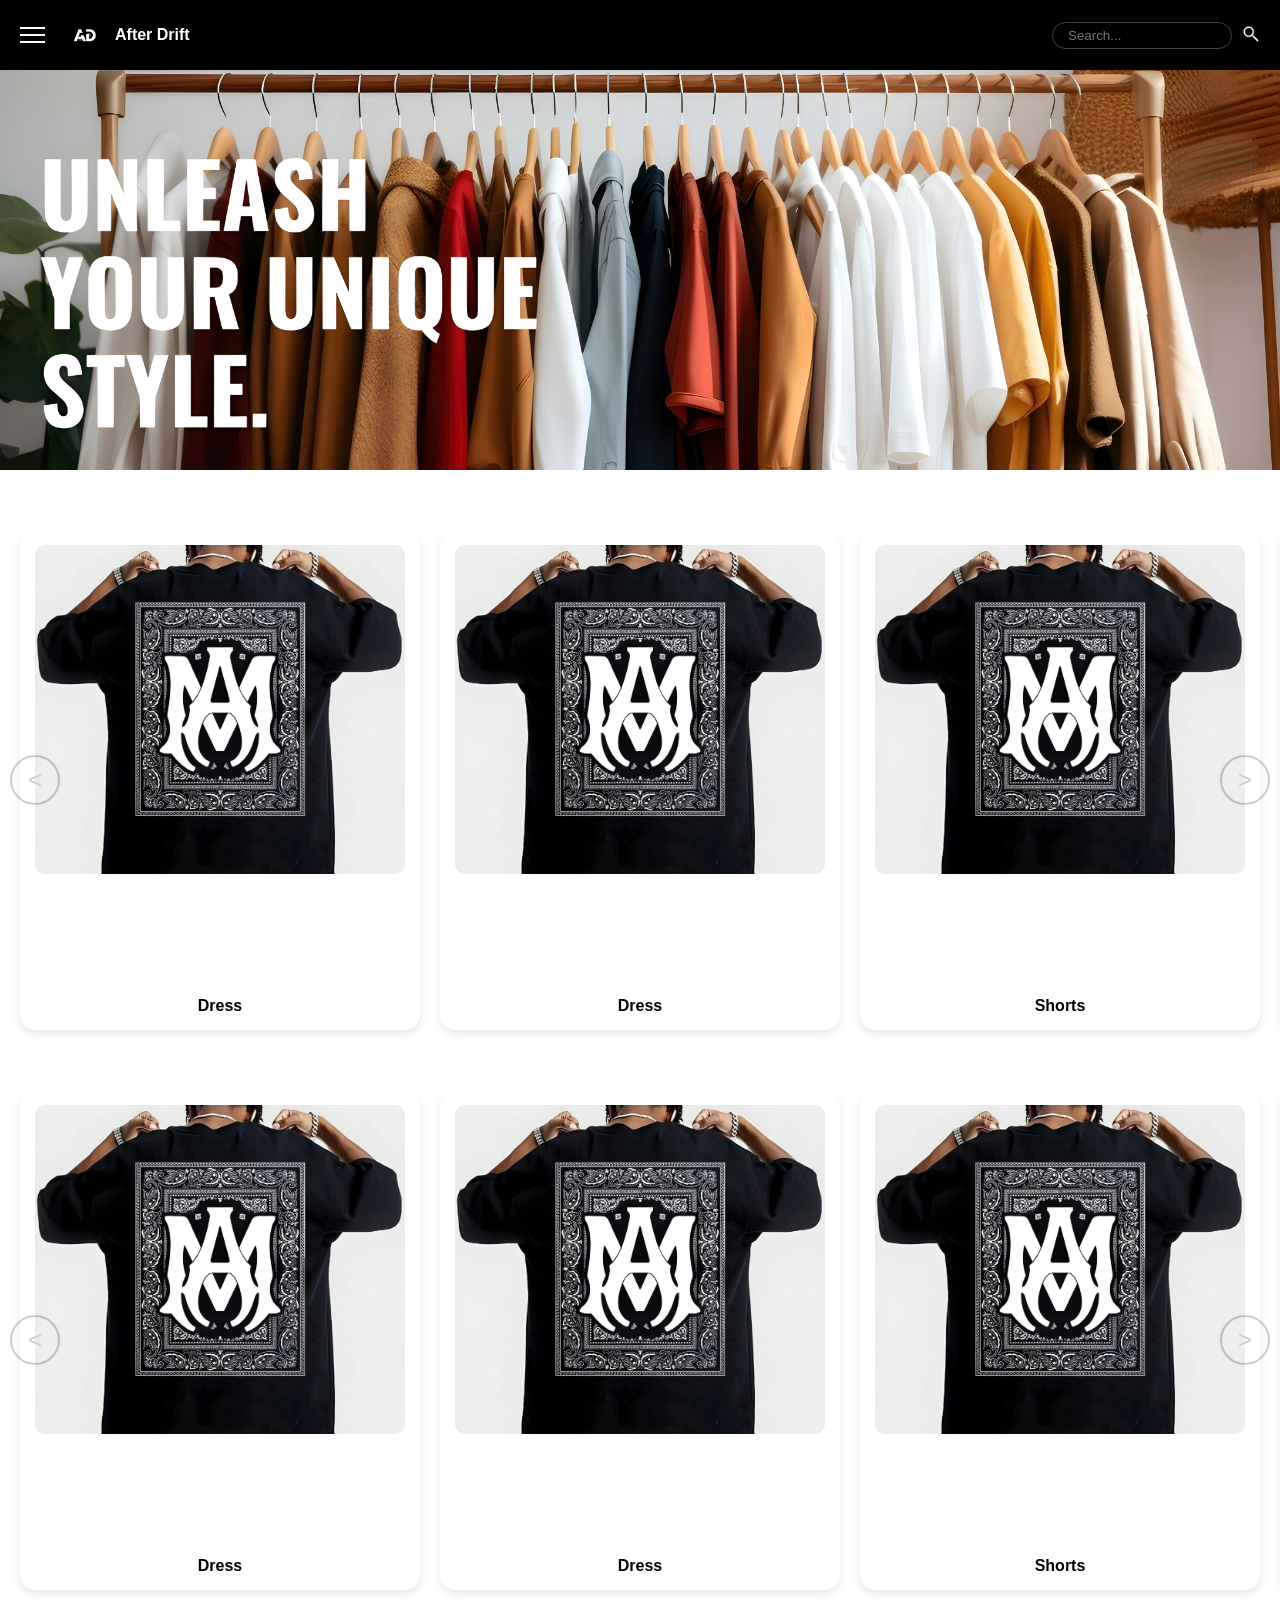
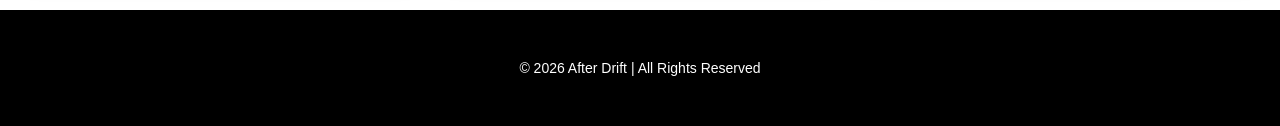
<file: index.html>
<!DOCTYPE html>
<html lang="en">
<head>
  <title>After Drift</title>
  <meta name="viewport" content="width=device-width, initial-scale=1.0" />
  <link rel="stylesheet" href="style.css" />
  <link rel="icon" type="image/png" href="favicon.png" />
</head>
<body>

  <div class="nav-bar">
    <div class="hamburger" id="hamburger">
      <span></span>
      <span></span>
      <span></span>
    </div>

    <div class="logo">
      <img src="images/logo1.jpg" alt="Logo" class="logo-img" />
      <span class="site-name">After Drift</span>
    </div>

    <div class="nav-menu" id="nav-menu">
      <a href="index.html">Home</a>
      <a href="about.html">About</a>
      <a href="https://www.printful.com/blog/gen-z-fashion">Trends</a>
      
            <div class="dropdown">
        <button class="dropbtn" id="dropbtn">Categories</button>
        <div class="dropdown-content" id="dropdown-content">
          <a href="womens.html">Womens</a>
          <a href="mens.html">Mens</a>
          <a href="kids.html">Kids</a>
          <a href="shoes.html">Footwear</a>
        </div>
      </div>

      <a href="contact.html">Contact Us</a>
      <a href="fqs.html">FAQs</a>
    </div>

    <div class="search-container">
      <input type="text" placeholder="Search..." class="search-input" id="search-input" />
      <button class="search-btn" id="search-btn">
        <img src="images/btnn.png" alt="Search" />
      </button>
    </div>
  </div>

  <img src="images/cover.jpg" alt="Cover" class="cover-page" />

  <div class="gallery-wrapper">
    <button class="nav-btn prev" aria-label="Previous">&lt;</button>
    <div class="gallery">

      <a href="" class="gallery-link">
        <div class="gallery-item">
          <div class="box-container">
            <img src="images/image1.jpg" alt="Image 1" class="gallery-image" />
            <p class="image-info">Dress</p>
          </div>
        </div>
      </a>

      <a href="" class="gallery-link">
        <div class="gallery-item">
          <div class="box-container">
            <img src="images/image2.jpg" alt="Image 2" class="gallery-image" />
            <p class="image-info">Dress</p>
          </div>
        </div>
      </a>

      <a href="" class="gallery-link">
        <div class="gallery-item">
          <div class="box-container">
            <img src="images/image3.jpg" alt="Image 3" class="gallery-image" />
            <p class="image-info">Shorts</p>
          </div>
        </div>
      </a>

      <a href="" class="gallery-link">
        <div class="gallery-item">
          <div class="box-container">
            <img src="images/image4.jpg" alt="Image 4" class="gallery-image" />
            <p class="image-info">Sneaker</p>
          </div>
        </div>
      </a>

      <a href="" class="gallery-link">
        <div class="gallery-item">
          <div class="box-container">
            <img src="images/image5.jpg" alt="Image 5" class="gallery-image" />
            <p class="image-info">Formal</p>
          </div>
        </div>
      </a>

    </div>
    <button class="nav-btn next" aria-label="Next">&gt;</button>
  </div>

  <div class="gallery-wrapper">
    <button class="nav-btn prev" aria-label="Previous">&lt;</button>
    <div class="gallery">

      <a href="" class="gallery-link">
        <div class="gallery-item">
          <div class="box-container">
            <img src="images/image1.jpg" alt="Image 1" class="gallery-image" />
            <p class="image-info">Dress</p>
          </div>
        </div>
      </a>

      <a href="" class="gallery-link">
        <div class="gallery-item">
          <div class="box-container">
            <img src="images/image2.jpg" alt="Image 2" class="gallery-image" />
            <p class="image-info">Dress</p>
          </div>
        </div>
      </a>

      <a href="" class="gallery-link">
        <div class="gallery-item">
          <div class="box-container">
            <img src="images/image3.jpg" alt="Image 3" class="gallery-image" />
            <p class="image-info">Shorts</p>
          </div>
        </div>
      </a>

      <a href="" class="gallery-link">
        <div class="gallery-item">
          <div class="box-container">
            <img src="images/image4.jpg" alt="Image 4" class="gallery-image" />
            <p class="image-info">Sneaker</p>
          </div>
        </div>
      </a>

      <a href="" class="gallery-link">
        <div class="gallery-item">
          <div class="box-container">
            <img src="images/image5.jpg" alt="Image 5" class="gallery-image" />
            <p class="image-info">Formal</p>
          </div>
        </div>
      </a>

    </div>
    <button class="nav-btn next" aria-label="Next">&gt;</button>
  </div>

 <footer class="site-footer">
    <p>&copy; 2026 After Drift | All Rights Reserved</p>
  </footer>

  <script src="script.js"></script>
</body>
</html>
</file>
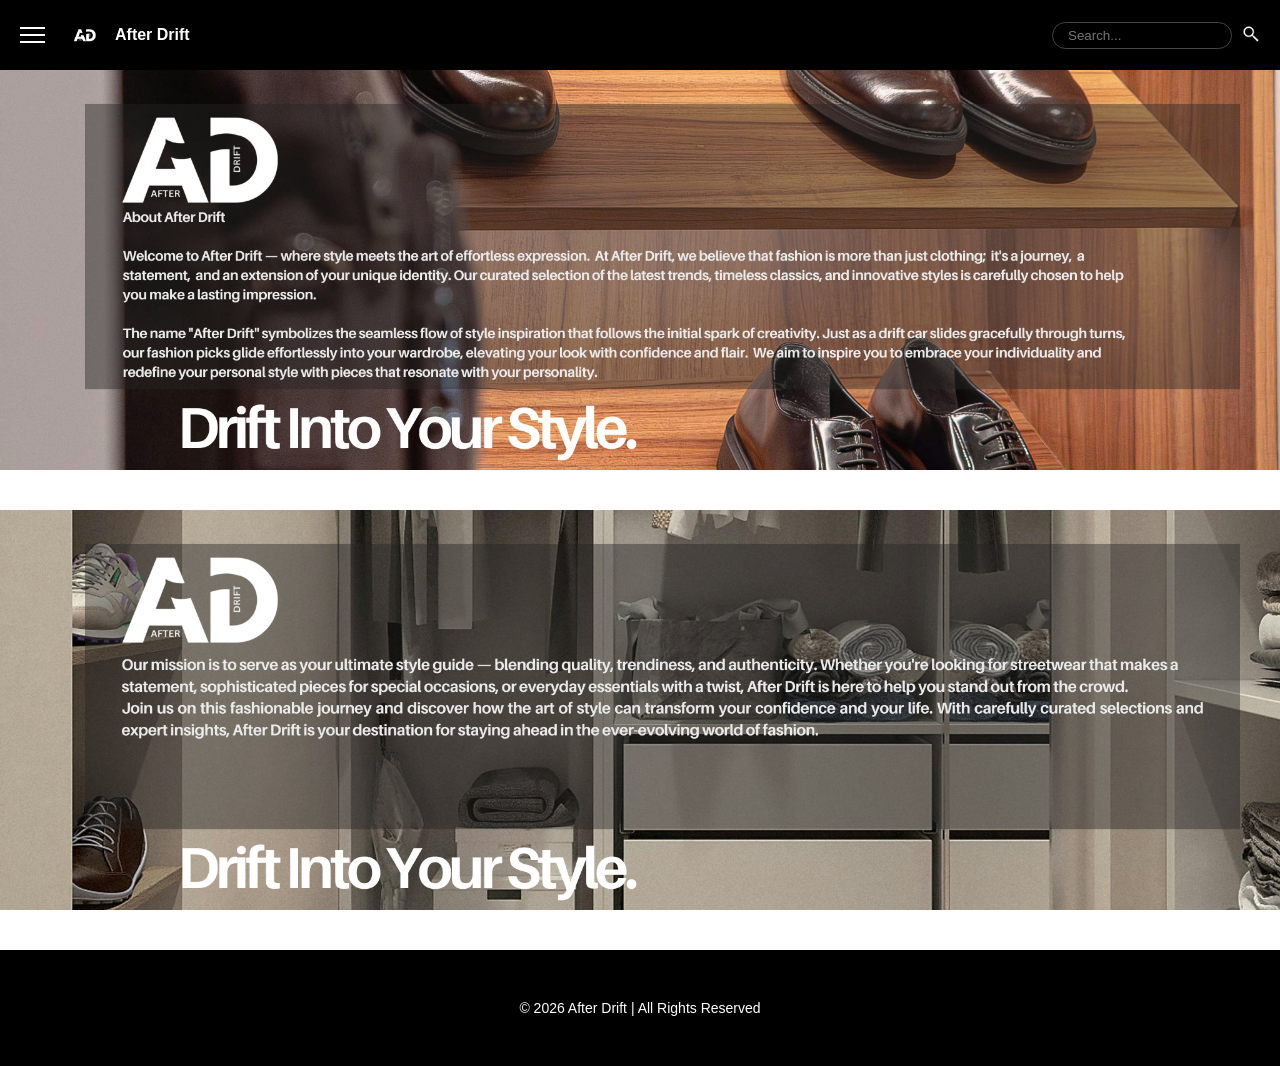
<file: about.html>
<!DOCTYPE html>
<html lang="en">
<head>
  <title>After Drift</title>
  <meta name="viewport" content="width=device-width, initial-scale=1.0" />
  <link rel="stylesheet" href="style.css" />
  <link rel="icon" type="image/png" href="favicon.png" />
</head>
<body>

   <div class="nav-bar">
    <div class="hamburger" id="hamburger">
      <span></span>
      <span></span>
      <span></span>
    </div>
    
    <div class="logo">
      <img src="images/logo1.jpg" alt="Logo" class="logo-img" />
      <span class="site-name">After Drift</span>
    </div>

    <div class="nav-menu" id="nav-menu">
      <a href="index.html">Home</a>
      <a href="about.html">About</a>
      <a href="https://www.printful.com/blog/gen-z-fashion">Trends</a>
      
       <div class="dropdown">
        <button class="dropbtn" id="dropbtn">Categories</button>
        <div class="dropdown-content" id="dropdown-content">
          <a href="womens.html">Womens</a>
          <a href="mens.html">Mens</a>
          <a href="kids.html">Kids</a>
          <a href="shoes.html">Footwear</a>
        </div>
      </div>

      <a href="contact.html">Contact Us</a>
      <a href="fqs.html">FAQs</a>
    </div>

    <div class="search-container">
      <input type="text" placeholder="Search..." class="search-input" id="search-input" />
      <button class="search-btn" id="search-btn">
        <img src="images/btnn.png" alt="Search" />
      </button>
    </div>
  </div>

  <!-- About Images -->
  <div>
    <img src="images/about.jpg" alt="About image" class="about-us" />
    <img src="images/about1.jpg" alt="About image" class="about-us" />
  </div>
 
   <footer class="site-footer">
    <p>&copy; 2026 After Drift | All Rights Reserved</p>
  </footer>
  
  <script src="script.js"></script>
</body>
</html>
</file>
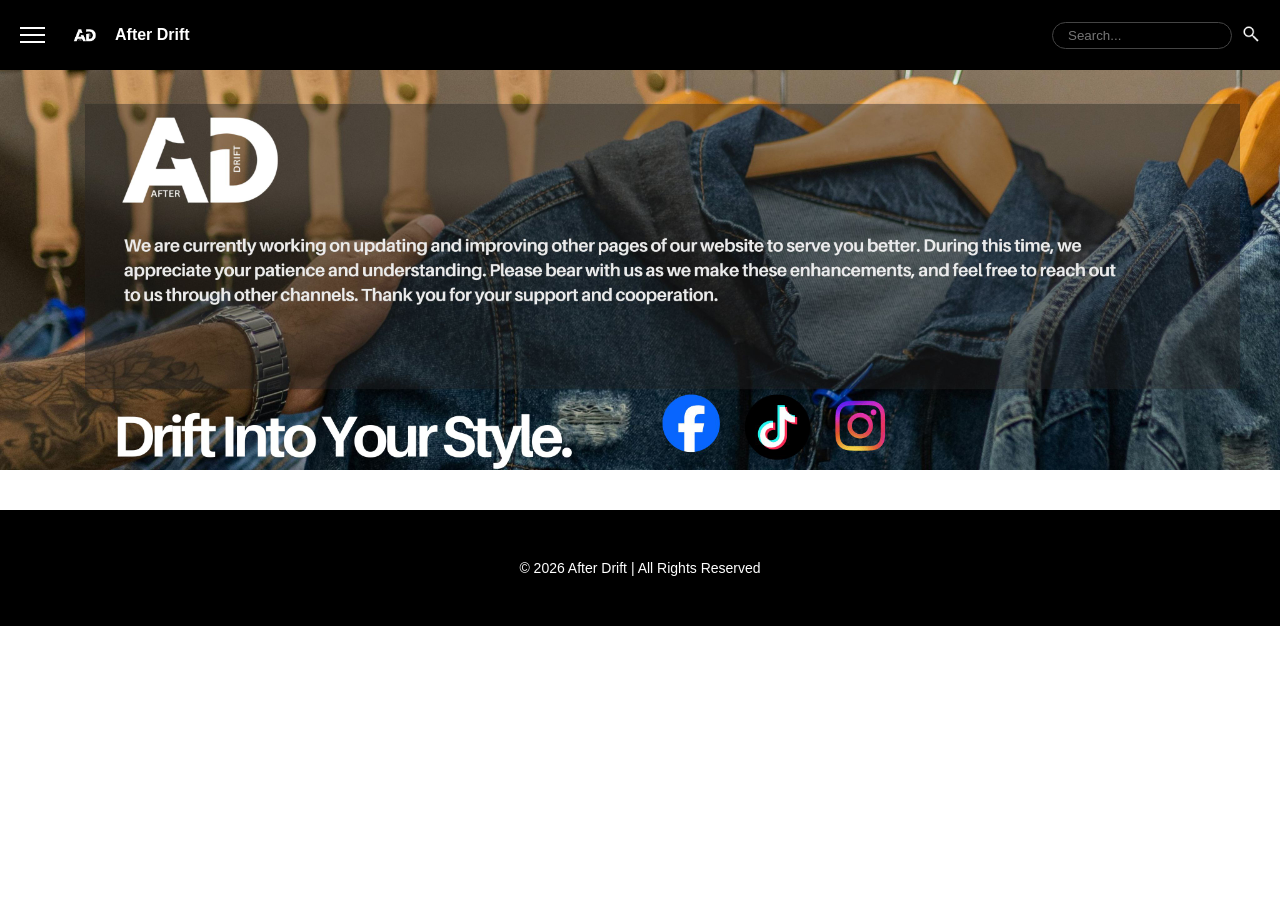
<file: contact.html>
<!DOCTYPE html>
<html lang="en">
<head>
  <title>After Drift</title>
  <meta name="viewport" content="width=device-width, initial-scale=1.0" />
  <link rel="stylesheet" href="style.css" />
  <link rel="icon" type="image/png" href="favicon.png" />
</head>
<body>

  <div class="nav-bar">
    <div class="hamburger" id="hamburger">
      <span></span>
      <span></span>
      <span></span>
    </div>

    <div class="logo">
      <img src="images/logo1.jpg" alt="Logo" class="logo-img" />
      <span class="site-name">After Drift</span>
    </div>

    <div class="nav-menu" id="nav-menu">
      <a href="index.html">Home</a>
      <a href="about.html">About</a>
      <a href="https://www.printful.com/blog/gen-z-fashion">Trends</a>
      
      <div class="dropdown">
        <button class="dropbtn" id="dropbtn">Categories</button>
        <div class="dropdown-content" id="dropdown-content">
          <a href="womens.html">Womens</a>
          <a href="mens.html">Mens</a>
          <a href="kids.html">Kids</a>
          <a href="shoes.html">Footwear</a>
        </div>
      </div>

      <a href="contact.html">Contact Us</a>
      <a href="fqs.html">FAQs</a>
    </div>

    <div class="search-container">
      <input type="text" placeholder="Search..." class="search-input" id="search-input" />
      <button class="search-btn" id="search-btn">
        <img src="images/btnn.png" alt="Search" />
      </button>
    </div>
  </div>
  
  <div>
    <img src="images/contact.jpg" alt="Contact image" class="contact-us" />
  </div>

 <footer class="site-footer">
    <p>&copy; 2026 After Drift | All Rights Reserved</p>
  </footer>
  
  <script src="script.js"></script>
</body>
</html>
</file>
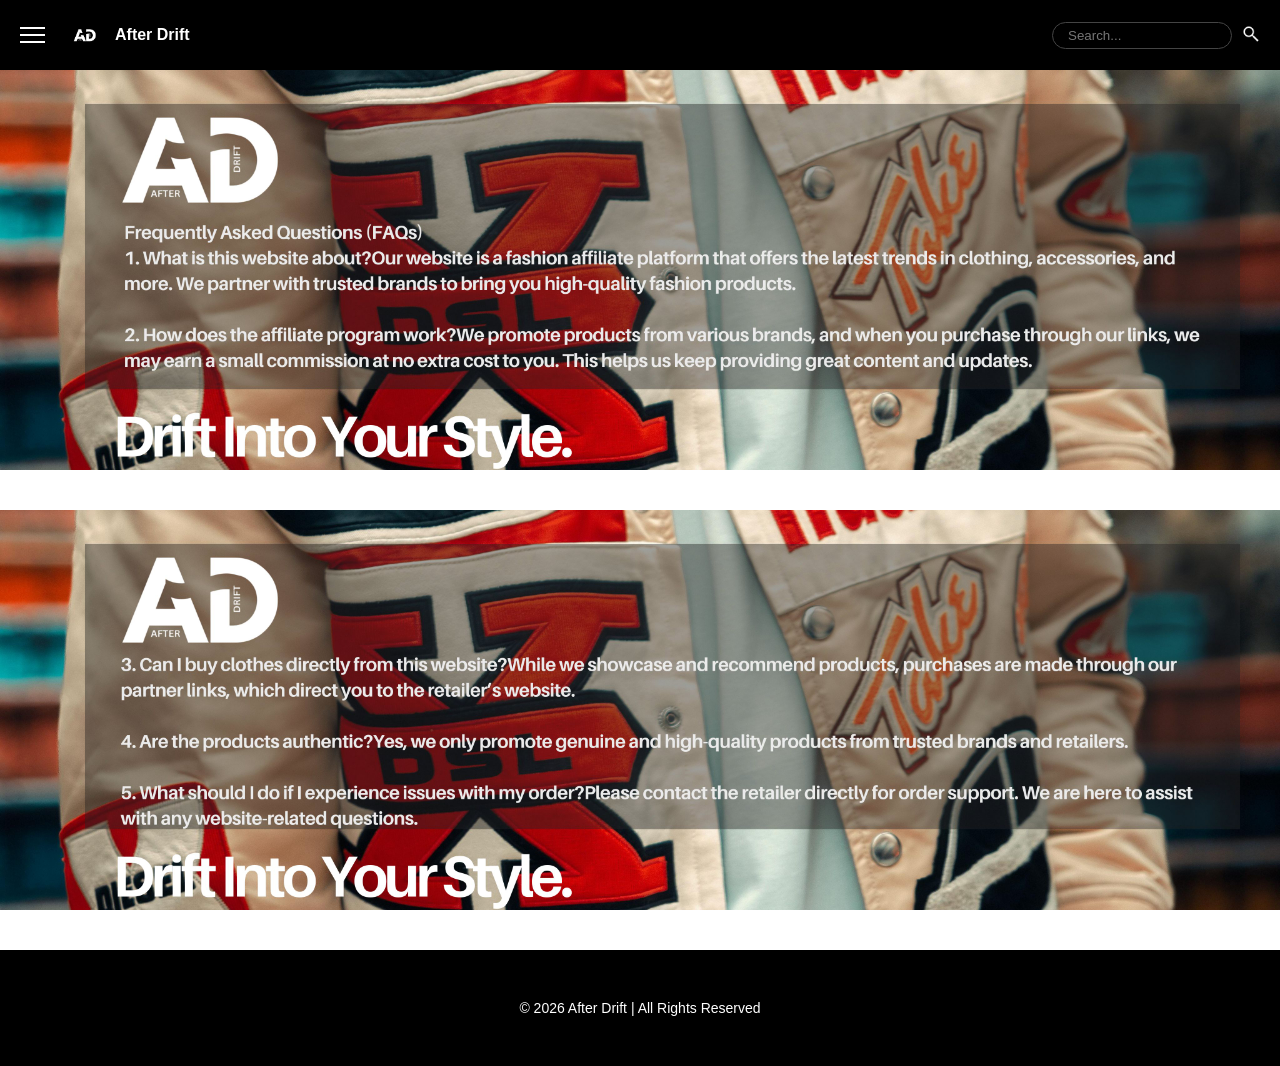
<file: fqs.html>
<!DOCTYPE html>
<html lang="en">
<head>
  <title>After Drift</title>
  <meta name="viewport" content="width=device-width, initial-scale=1.0" />
  <link rel="stylesheet" href="style.css" />
  <link rel="icon" type="image/png" href="favicon.png" />
</head>
<body>

  <div class="nav-bar">
    <div class="hamburger" id="hamburger">
      <span></span>
      <span></span>
      <span></span>
    </div>

    <div class="logo">
      <img src="images/logo1.jpg" alt="Logo" class="logo-img" />
      <span class="site-name">After Drift</span>
    </div>

    <div class="nav-menu" id="nav-menu">
      <a href="index.html">Home</a>
      <a href="about.html">About</a>
      <a href="https://www.printful.com/blog/gen-z-fashion">Trends</a>
      
       <div class="dropdown">
        <button class="dropbtn" id="dropbtn">Categories</button>
        <div class="dropdown-content" id="dropdown-content">
          <a href="womens.html">Womens</a>
          <a href="mens.html">Mens</a>
          <a href="kids.html">Kids</a>
          <a href="shoes.html">Footwear</a>
        </div>
      </div>

      <a href="contact.html">Contact Us</a>
      <a href="fqs.html">FAQs</a>
    </div>

    <div class="search-container">
      <input type="text" placeholder="Search..." class="search-input" id="search-input" />
      <button class="search-btn" id="search-btn">
        <img src="images/btnn.png" alt="Search" />
      </button>
    </div>
  </div>

  <!-- FAQs Images -->
  <div>
    <img src="images/fqs1.jpg" alt="FAQs image" class="fqs-cover" />
    <img src="images/fqs2.jpg" alt="FAQs image" class="fqs-cover " />
  </div>

 <footer class="site-footer">
    <p>&copy; 2026 After Drift | All Rights Reserved</p>
  </footer>
  
  <script src="script.js"></script>
</body>
</html>
</file>
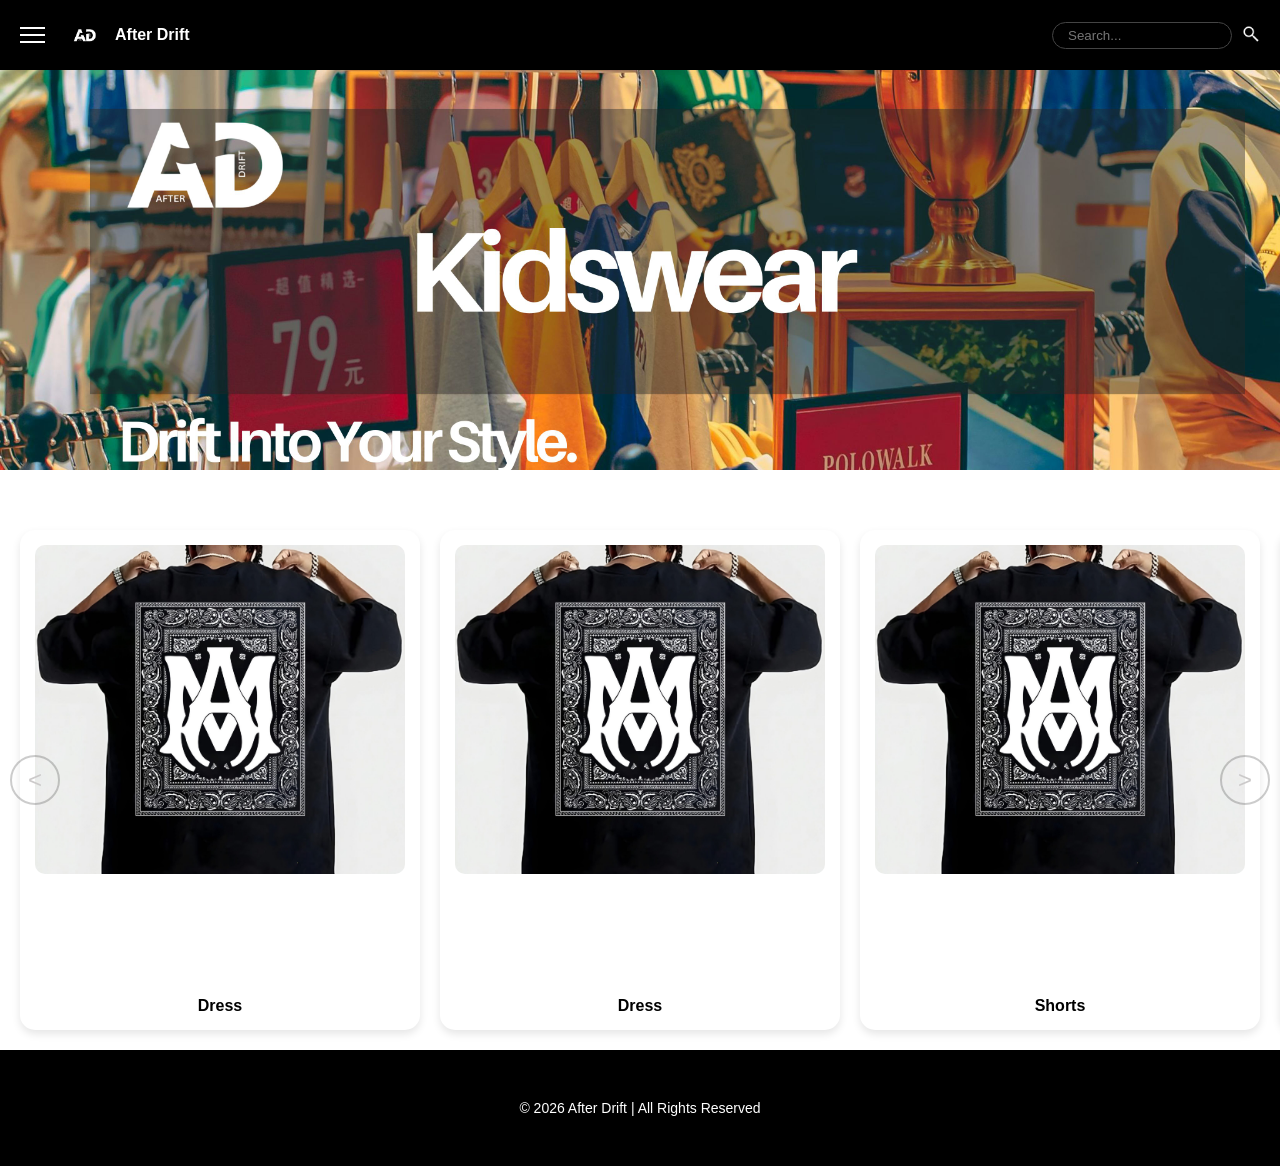
<file: kids.html>
<!DOCTYPE html>
<html lang="en">
<head>
  <title>After Drift</title>
  <meta name="viewport" content="width=device-width, initial-scale=1.0" />
  <link rel="stylesheet" href="style.css" />
  <link rel="icon" type="image/png" href="favicon.png" />
</head>
<body>

  <div class="nav-bar">
    <div class="hamburger" id="hamburger">
      <span></span>
      <span></span>
      <span></span>
    </div>

    <div class="logo">
      <img src="images/logo1.jpg" alt="Logo" class="logo-img" />
      <span class="site-name">After Drift</span>
    </div>

    <div class="nav-menu" id="nav-menu">
      <a href="index.html">Home</a>
      <a href="about.html">About</a>
      <a href="https://www.printful.com/blog/gen-z-fashion">Trends</a>
      
       <div class="dropdown">
        <button class="dropbtn" id="dropbtn">Categories</button>
        <div class="dropdown-content" id="dropdown-content">
          <a href="womens.html">Womens</a>
          <a href="mens.html">Mens</a>
          <a href="kids.html">Kids</a>
          <a href="shoes.html">Footwear</a>
        </div>
      </div>

      <a href="contact.html">Contact Us</a>
      <a href="fqs.html">FAQs</a>
    </div>

    <div class="search-container">
      <input type="text" placeholder="Search..." class="search-input" id="search-input" />
      <button class="search-btn" id="search-btn">
        <img src="images/btnn.png" alt="Search" />
      </button>
    </div>
  </div>
  <!-- Cover Image -->
  <img src="images/kids.jpg" alt="Cover" class="kids-cover" />

  <!-- Gallery -->
  <div class="gallery-wrapper">
    <button class="nav-btn prev" aria-label="Previous">&lt;</button>
    <div class="gallery">

      <a href="#" class="gallery-link">
        <div class="gallery-item">
          <div class="box-container">
            <img src="images/image1.jpg" alt="Image 1" class="gallery-image" />
            <p class="image-info">Dress</p>
          </div>
        </div>
      </a>

      <a href="#" class="gallery-link">
        <div class="gallery-item">
          <div class="box-container">
            <img src="images/image2.jpg" alt="Image 2" class="gallery-image" />
            <p class="image-info">Dress</p>
          </div>
        </div>
      </a>

      <a href="#" class="gallery-link">
        <div class="gallery-item">
          <div class="box-container">
            <img src="images/image3.jpg" alt="Image 3" class="gallery-image" />
            <p class="image-info">Shorts</p>
          </div>
        </div>
      </a>

      <a href="#" class="gallery-link">
        <div class="gallery-item">
          <div class="box-container">
            <img src="images/image4.jpg" alt="Image 4" class="gallery-image" />
            <p class="image-info">Sneaker</p>
          </div>
        </div>
      </a>

      <a href="#" class="gallery-link">
        <div class="gallery-item">
          <div class="box-container">
            <img src="images/image5.jpg" alt="Image 5" class="gallery-image" />
            <p class="image-info">Formal</p>
          </div>
        </div>
      </a>

    </div>
    <button class="nav-btn next" aria-label="Next">&gt;</button>
  </div>

 <footer class="site-footer">
    <p>&copy; 2026 After Drift | All Rights Reserved</p>
  </footer>
  
  <script src="script.js"></script>
</body>
</html>
</file>
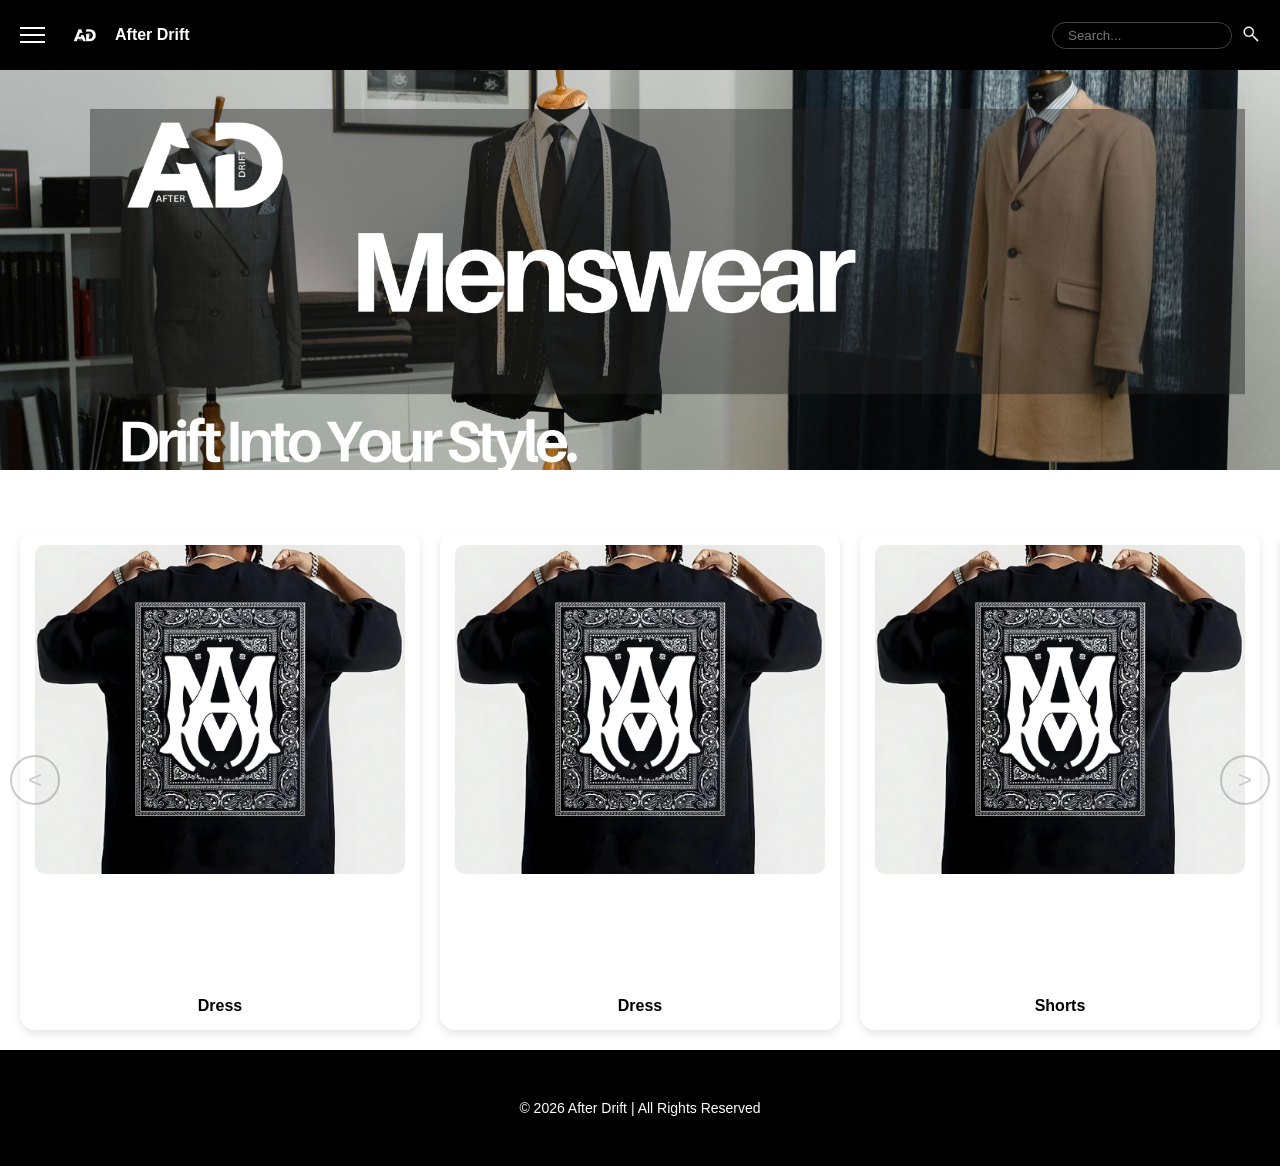
<file: mens.html>
<!DOCTYPE html>
<html lang="en">
<head>
  <title>After Drift</title>
  <meta name="viewport" content="width=device-width, initial-scale=1.0" />
  <link rel="stylesheet" href="style.css" />
  <link rel="icon" type="image/png" href="favicon.png" />
</head>
<body>

  <div class="nav-bar">
    <div class="hamburger" id="hamburger">
      <span></span>
      <span></span>
      <span></span>
    </div>

    <div class="logo">
      <img src="images/logo1.jpg" alt="Logo" class="logo-img" />
      <span class="site-name">After Drift</span>
    </div>

    <div class="nav-menu" id="nav-menu">
      <a href="index.html">Home</a>
      <a href="about.html">About</a>
      <a href="https://www.printful.com/blog/gen-z-fashion">Trends</a>
      
       <div class="dropdown">
        <button class="dropbtn" id="dropbtn">Categories</button>
        <div class="dropdown-content" id="dropdown-content">
          <a href="womens.html">Womens</a>
          <a href="mens.html">Mens</a>
          <a href="kids.html">Kids</a>
          <a href="shoes.html">Footwear</a>
        </div>
      </div>

      <a href="contact.html">Contact Us</a>
      <a href="fqs.html">FAQs</a>
    </div>

    <div class="search-container">
      <input type="text" placeholder="Search..." class="search-input" id="search-input" />
      <button class="search-btn" id="search-btn">
        <img src="images/btnn.png" alt="Search" />
      </button>
    </div>
  </div>

  <!-- Cover Image -->
  <img src="images/mens.jpg" alt="Cover" class="mens-cover" />

  <!-- Gallery -->
  <div class="gallery-wrapper">
    <button class="nav-btn prev" aria-label="Previous">&lt;</button>
    <div class="gallery">

      <a href="#" class="gallery-link">
        <div class="gallery-item">
          <div class="box-container">
            <img src="images/image1.jpg" alt="Image 1" class="gallery-image" />
            <p class="image-info">Dress</p>
          </div>
        </div>
      </a>

      <a href="#" class="gallery-link">
        <div class="gallery-item">
          <div class="box-container">
            <img src="images/image2.jpg" alt="Image 2" class="gallery-image" />
            <p class="image-info">Dress</p>
          </div>
        </div>
      </a>

      <a href="#" class="gallery-link">
        <div class="gallery-item">
          <div class="box-container">
            <img src="images/image3.jpg" alt="Image 3" class="gallery-image" />
            <p class="image-info">Shorts</p>
          </div>
        </div>
      </a>

      <a href="#" class="gallery-link">
        <div class="gallery-item">
          <div class="box-container">
            <img src="images/image4.jpg" alt="Image 4" class="gallery-image" />
            <p class="image-info">Sneaker</p>
          </div>
        </div>
      </a>

      <a href="#" class="gallery-link">
        <div class="gallery-item">
          <div class="box-container">
            <img src="images/image5.jpg" alt="Image 5" class="gallery-image" />
            <p class="image-info">Formal</p>
          </div>
        </div>
      </a>

    </div>
    <button class="nav-btn next" aria-label="Next">&gt;</button>
  </div>

 <footer class="site-footer">
    <p>&copy; 2026 After Drift | All Rights Reserved</p>
  </footer>
  
  <script src="script.js"></script>
</body>
</html>
</file>
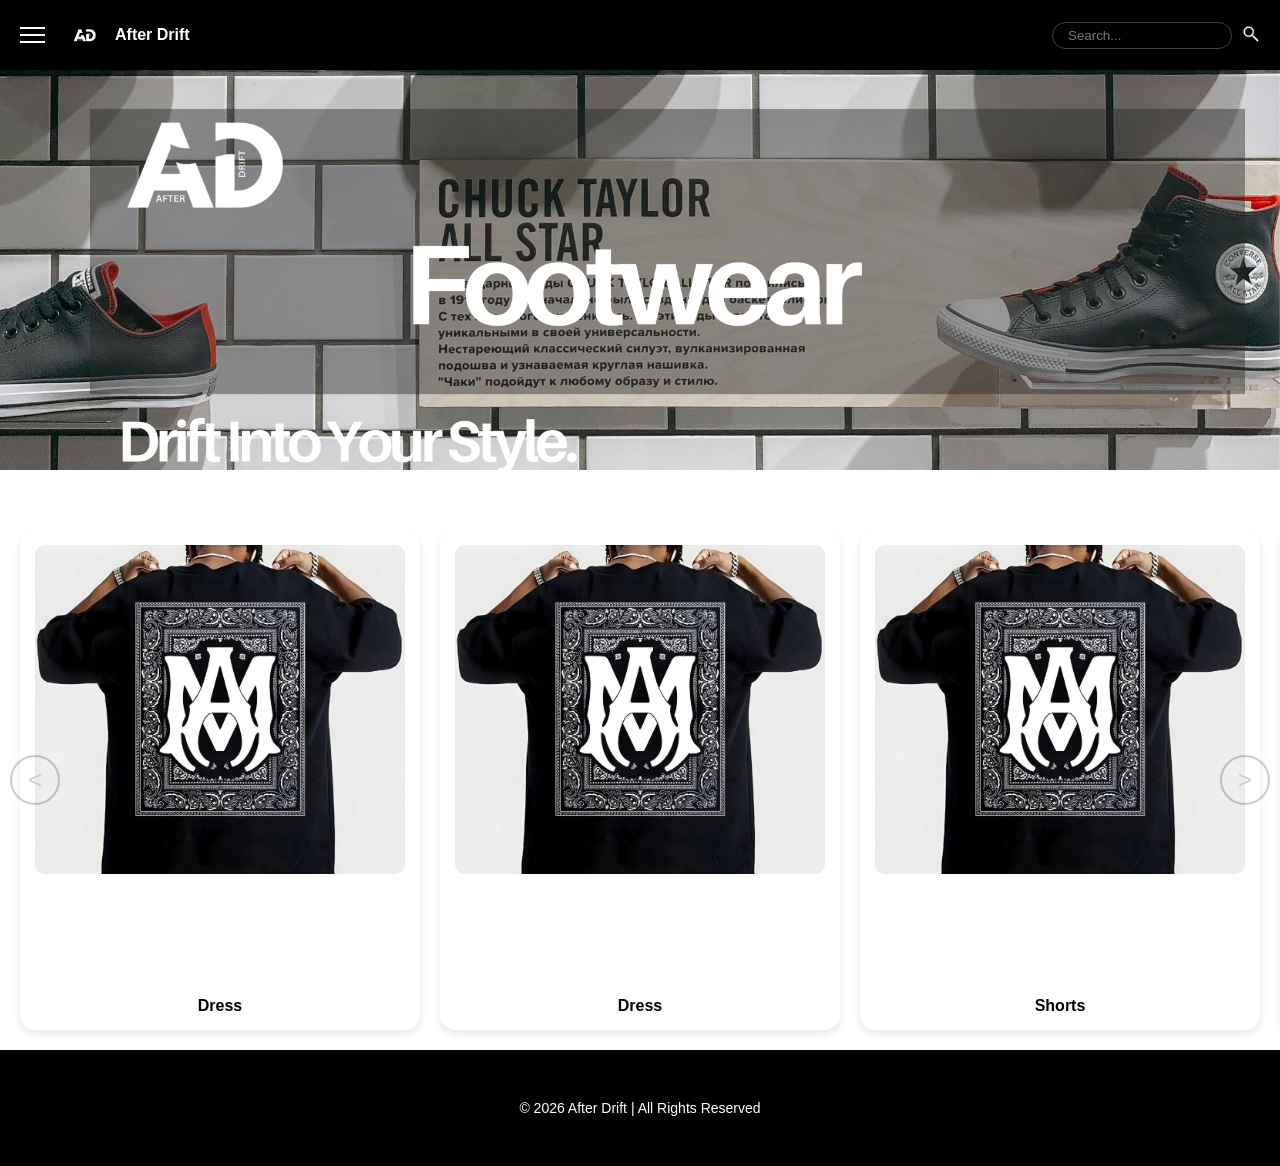
<file: shoes.html>
<!DOCTYPE html>
<html lang="en">
<head>
  <title>After Drift</title>
  <meta name="viewport" content="width=device-width, initial-scale=1.0" />
  <link rel="stylesheet" href="style.css" />
  <link rel="icon" type="image/png" href="favicon.png" />
</head>
<body>

   <div class="nav-bar">
    <div class="hamburger" id="hamburger">
      <span></span>
      <span></span>
      <span></span>
    </div>

    <div class="logo">
      <img src="images/logo1.jpg" alt="Logo" class="logo-img" />
      <span class="site-name">After Drift</span>
    </div>

    <div class="nav-menu" id="nav-menu">
      <a href="index.html">Home</a>
      <a href="about.html">About</a>
      <a href="https://www.printful.com/blog/gen-z-fashion">Trends</a>
      
       <div class="dropdown">
        <button class="dropbtn" id="dropbtn">Categories</button>
        <div class="dropdown-content" id="dropdown-content">
          <a href="womens.html">Womens</a>
          <a href="mens.html">Mens</a>
          <a href="kids.html">Kids</a>
          <a href="shoes.html">Footwear</a>
        </div>
      </div>

      <a href="contact.html">Contact Us</a>
      <a href="fqs.html">FAQs</a>
    </div>

    <div class="search-container">
      <input type="text" placeholder="Search..." class="search-input" id="search-input" />
      <button class="search-btn" id="search-btn">
        <img src="images/btnn.png" alt="Search" />
      </button>
    </div>
  </div>

  <!-- Cover Image -->
  <img src="images/shoes.jpg" alt="Cover" class="shoes-cover" />

  <!-- Gallery -->
  <div class="gallery-wrapper">
    <button class="nav-btn prev" aria-label="Previous">&lt;</button>
    <div class="gallery">

      <a href="#" class="gallery-link">
        <div class="gallery-item">
          <div class="box-container">
            <img src="images/image1.jpg" alt="Image 1" class="gallery-image" />
            <p class="image-info">Dress</p>
          </div>
        </div>
      </a>

      <a href="#" class="gallery-link">
        <div class="gallery-item">
          <div class="box-container">
            <img src="images/image2.jpg" alt="Image 2" class="gallery-image" />
            <p class="image-info">Dress</p>
          </div>
        </div>
      </a>

      <a href="#" class="gallery-link">
        <div class="gallery-item">
          <div class="box-container">
            <img src="images/image3.jpg" alt="Image 3" class="gallery-image" />
            <p class="image-info">Shorts</p>
          </div>
        </div>
      </a>

      <a href="#" class="gallery-link">
        <div class="gallery-item">
          <div class="box-container">
            <img src="images/image4.jpg" alt="Image 4" class="gallery-image" />
            <p class="image-info">Sneaker</p>
          </div>
        </div>
      </a>

      <a href="#" class="gallery-link">
        <div class="gallery-item">
          <div class="box-container">
            <img src="images/image5.jpg" alt="Image 5" class="gallery-image" />
            <p class="image-info">Formal</p>
          </div>
        </div>
      </a>

    </div>
    <button class="nav-btn next" aria-label="Next">&gt;</button>
  </div>

 <footer class="site-footer">
    <p>&copy; 2026 After Drift | All Rights Reserved</p>
  </footer>
  
  <script src="script.js"></script>
</body>
</html>
</file>
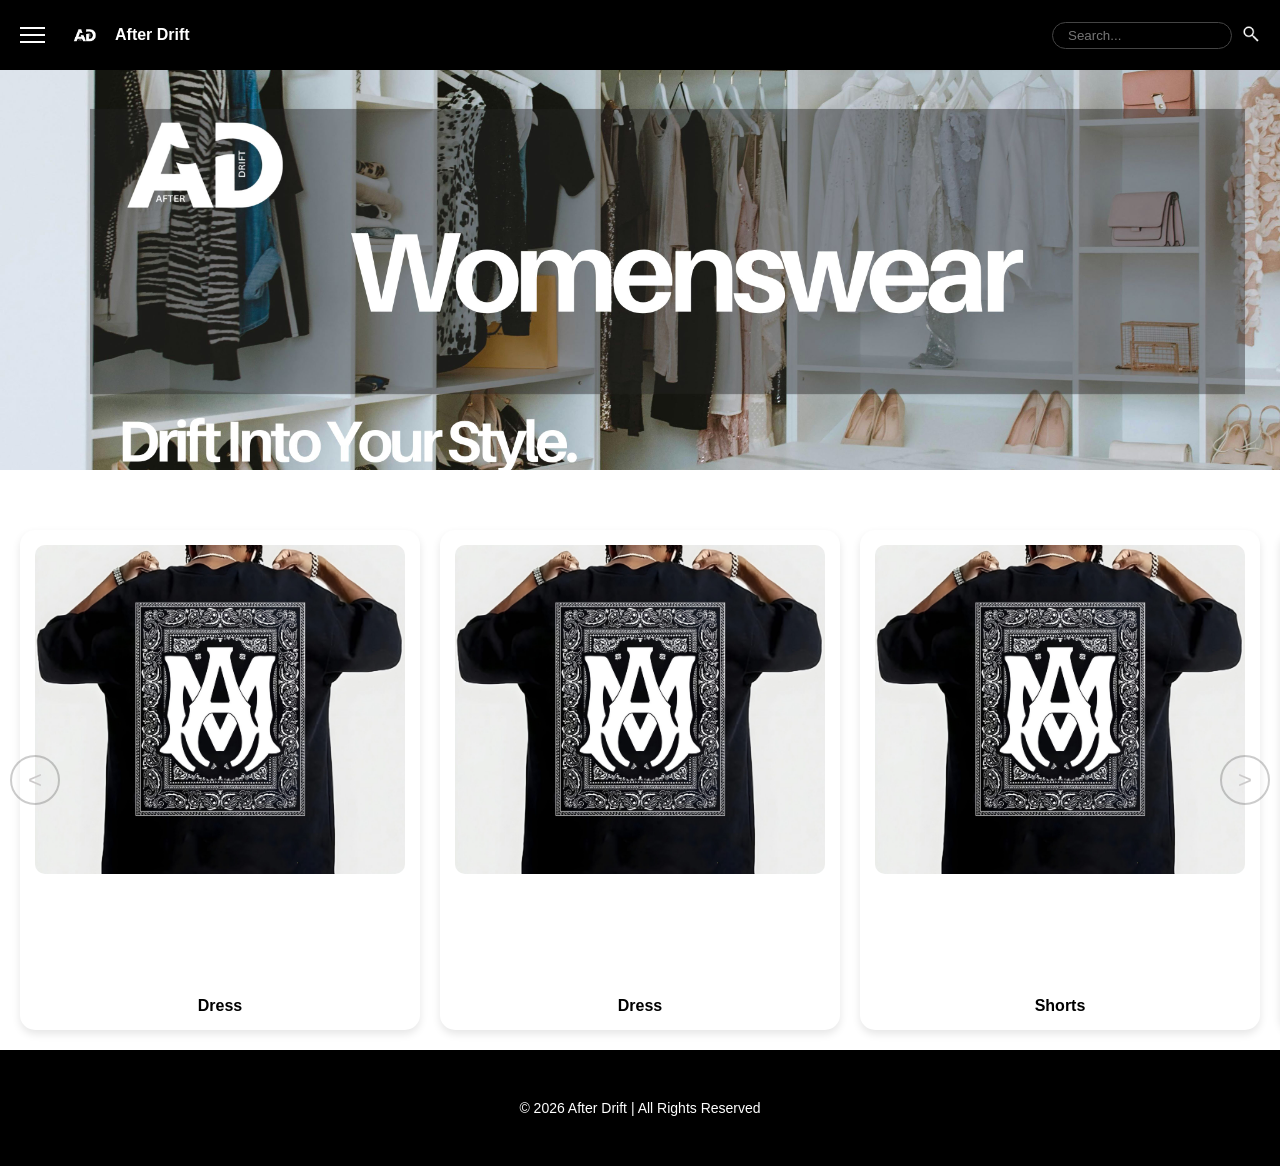
<file: womens.html>
<!DOCTYPE html>
<html lang="en">
<head>
  <title>After Drift</title>
  <meta name="viewport" content="width=device-width, initial-scale=1.0" />
  <link rel="stylesheet" href="style.css" />
  <link rel="icon" type="image/png" href="favicon.png" />
</head>
<body>

  <div class="nav-bar">
    <div class="hamburger" id="hamburger">
      <span></span>
      <span></span>
      <span></span>
    </div>

    <div class="logo">
      <img src="images/logo1.jpg" alt="Logo" class="logo-img" />
      <span class="site-name">After Drift</span>
    </div>

    <div class="nav-menu" id="nav-menu">
      <a href="index.html">Home</a>
      <a href="about.html">About</a>
      <a href="https://www.printful.com/blog/gen-z-fashion">Trends</a>
      
       <div class="dropdown">
        <button class="dropbtn" id="dropbtn">Categories</button>
        <div class="dropdown-content" id="dropdown-content">
          <a href="womens.html">Womens</a>
          <a href="mens.html">Mens</a>
          <a href="kids.html">Kids</a>
          <a href="shoes.html">Footwear</a>
        </div>
      </div>

      <a href="contact.html">Contact Us</a>
      <a href="fqs.html">FAQs</a>
    </div>

    <div class="search-container">
      <input type="text" placeholder="Search..." class="search-input" id="search-input" />
      <button class="search-btn" id="search-btn">
        <img src="images/btnn.png" alt="Search" />
      </button>
    </div>
  </div>

  <!-- Cover Image -->
  <img src="images/womens.jpg" alt="Cover" class="womens-cover" />

  <!-- Gallery -->
  <div class="gallery-wrapper">
    <button class="nav-btn prev" aria-label="Previous">&lt;</button>
    <div class="gallery">

      <a href="#" class="gallery-link">
        <div class="gallery-item">
          <div class="box-container">
            <img src="images/image1.jpg" alt="Image 1" class="gallery-image" />
            <p class="image-info">Dress</p>
          </div>
        </div>
      </a>

      <a href="#" class="gallery-link">
        <div class="gallery-item">
          <div class="box-container">
            <img src="images/image2.jpg" alt="Image 2" class="gallery-image" />
            <p class="image-info">Dress</p>
          </div>
        </div>
      </a>

      <a href="#" class="gallery-link">
        <div class="gallery-item">
          <div class="box-container">
            <img src="images/image3.jpg" alt="Image 3" class="gallery-image" />
            <p class="image-info">Shorts</p>
          </div>
        </div>
      </a>

      <a href="#" class="gallery-link">
        <div class="gallery-item">
          <div class="box-container">
            <img src="images/image4.jpg" alt="Image 4" class="gallery-image" />
            <p class="image-info">Sneaker</p>
          </div>
        </div>
      </a>

      <a href="#" class="gallery-link">
        <div class="gallery-item">
          <div class="box-container">
            <img src="images/image5.jpg" alt="Image 5" class="gallery-image" />
            <p class="image-info">Formal</p>
          </div>
        </div>
      </a>

    </div>
    <button class="nav-btn next" aria-label="Next">&gt;</button>
  </div>

   <footer class="site-footer">
    <p>&copy; 2026 After Drift | All Rights Reserved</p>
  </footer>
  
  <script src="script.js"></script>
</body>
</html>
</file>
<file: style.css>
* {
  margin: 0;
  padding: 0;
  box-sizing: border-box;
  -webkit-appearance: none;
  appearance: none;
}

body {
  padding-top: 70px;
  min-height: 100vh;
  overflow-x: hidden;
  font-family: 'TT Norms', sans-serif;
}

.nav-bar {
  position: fixed;
  top: 0;
  left: 0;
  width: 100%;
  height: 70px;
  background-color: #000;
  padding: 0 20px;
  display: flex;
  align-items: center;
  z-index: 1000;
}

.hamburger {
  display: flex;
  flex-direction: column;
  justify-content: space-around;
  width: 25px;
  height: 20px;
  cursor: pointer;
  margin-right: 20px;
}

.hamburger span {
  width: 100%;
  height: 2px;
  background-color: white;
  transition: 0.3s;
}

.logo {
  display: flex;
  align-items: center;
}

.logo-img {
  width: 40px;
  height: 40px;
  object-fit: contain;
  margin-right: 10px;
}

.site-name {
  color: white;
  font-weight: bold;
}

.nav-menu {
  position: fixed;
  top: 70px;
  left: -100%;
  width: 280px;
  height: calc(100vh - 70px);
  background-color: #000;
  display: flex;
  flex-direction: column;
  padding: 30px;
  transition: 0.4s ease;
}

.nav-menu.active {
  left: 0;
}

.nav-menu a, .dropbtn {
  color: white;
  text-decoration: none;
  font-size: 18px;
  margin: 15px 0;
  background: none;
  border: none;
  text-align: left;
  font-family: 'TT Norms';
  cursor: pointer;
}


.dropdown {
  position: relative;
  width: 100%; 
  display: block; 
}


.dropbtn {
  width: 100%;
  padding: 15px 0;
  display: block;
  font-size: 18px;
  color: white;
  background: none;
  border: none;
  text-align: left;
  cursor: pointer;
}


.dropdown-content {
  display: none;
  position: relative; 
  width: 100%;
  background-color: #1a1a1a; 
  overflow: hidden;
  margin-bottom: 10px;
}


.dropdown:hover .dropdown-content {
  display: block;
}

.dropdown-content a {
  font-size: 16px;
  color: #ffffff; 
  padding: 12px 20px;
  display: block;
  text-decoration: none;
  margin: 0 !important; 
  border-bottom: 1px solid #333; 
}

.dropdown-content a:hover {
  background-color: #333;
  color: white;
}

.search-container {
  display: flex;
  align-items: center;
  margin-left: auto;
}

.search-input {
  padding: 5px 15px;
  border: 1px solid #444;
  border-radius: 20px;
  outline: none;
  width: 180px;
  background: transparent;
  color: white;
}

.search-btn {
  background: none;
  border: none;
  cursor: pointer;
  margin-left: 10px;
}

.search-btn img {
  width: 18px;
  height: 18px;
}

.cover-page {
  display: block;
  width: 100%;
  height: auto;
  object-fit: cover;
  margin-bottom: 40px;
}

.gallery-wrapper {
  position: relative;
  width: 100%;
  margin-top: 20px;
  overflow: hidden;
}
.gallery {
  display: flex;
  gap: 20px;
  padding: 20px;
  overflow-x: auto;
  scrollbar-width: none;
  -ms-overflow-style: none;
}
.gallery::-webkit-scrollbar { display: none; }

.gallery-item {
  display: flex;
  flex-direction: column;
  align-items: center;
}

.box-container {
  width: 400px;   
  height: 500px;  
  padding: 15px;
  background-color: #fff;
  border-radius: 15px;
  box-shadow: 0 4px 8px rgba(0,0,0,0.1);
  display: flex;
  flex-direction: column;
  align-items: center;
  justify-content: space-between;
  text-align: center;
  overflow: hidden;
  transition: transform 0.2s ease;
}

.box-container:hover { transform: scale(1.02); }

.gallery-image {
  width: 100%;
  max-height: 70%;
  object-fit: cover;
  border-radius: 10px;
  margin-bottom: 10px;
}
.image-info {
  font-weight: bold;
  font-size: 16px;
  margin: 0;
  flex-shrink: 0;
  color: black;          
  text-decoration: none; 
}

.gallery-link {
  display: block;
  text-decoration: none; 
  color: inherit;       
}

.nav-btn {
  position: absolute;
  top: 50%;
  transform: translateY(-50%);
  width: 50px;
  height: 50px;
  background: transparent;
  border: 2px solid rgba(0,0,0,0.2);
  border-radius: 50%;
  display: flex;
  align-items: center;
  justify-content: center;
  cursor: pointer;
  font-size: 24px;
  color: #cccaca;
  transition: background 0.3s, box-shadow 0.3s;
  z-index: 10;
}
.nav-btn:hover {
  background: rgba(0,0,0,0.1);
  box-shadow: 0 0 10px rgba(0,0,0,0.2);
}

.womens-cover,
.mens-cover,
.kids-cover,
.shoes-cover,
.fqs-cover,
.contact-us,
.about-us {
  display: block;
  width: 100%;
  height: auto;
  object-fit: cover;
  margin-bottom: 40px; 
}

.prev { left: 10px; }
.next { right: 10px; }

.site-footer {
  background-color: #000;   
  color: #fff;              
  text-align: center;       
  padding: 50px;            
  position: relative;      
  bottom: 0;
  width: 100%;
  font-family: Arial, sans-serif;
}
.site-footer p {
  margin: 0; 
  font-size: 14px; 
}
</file>
